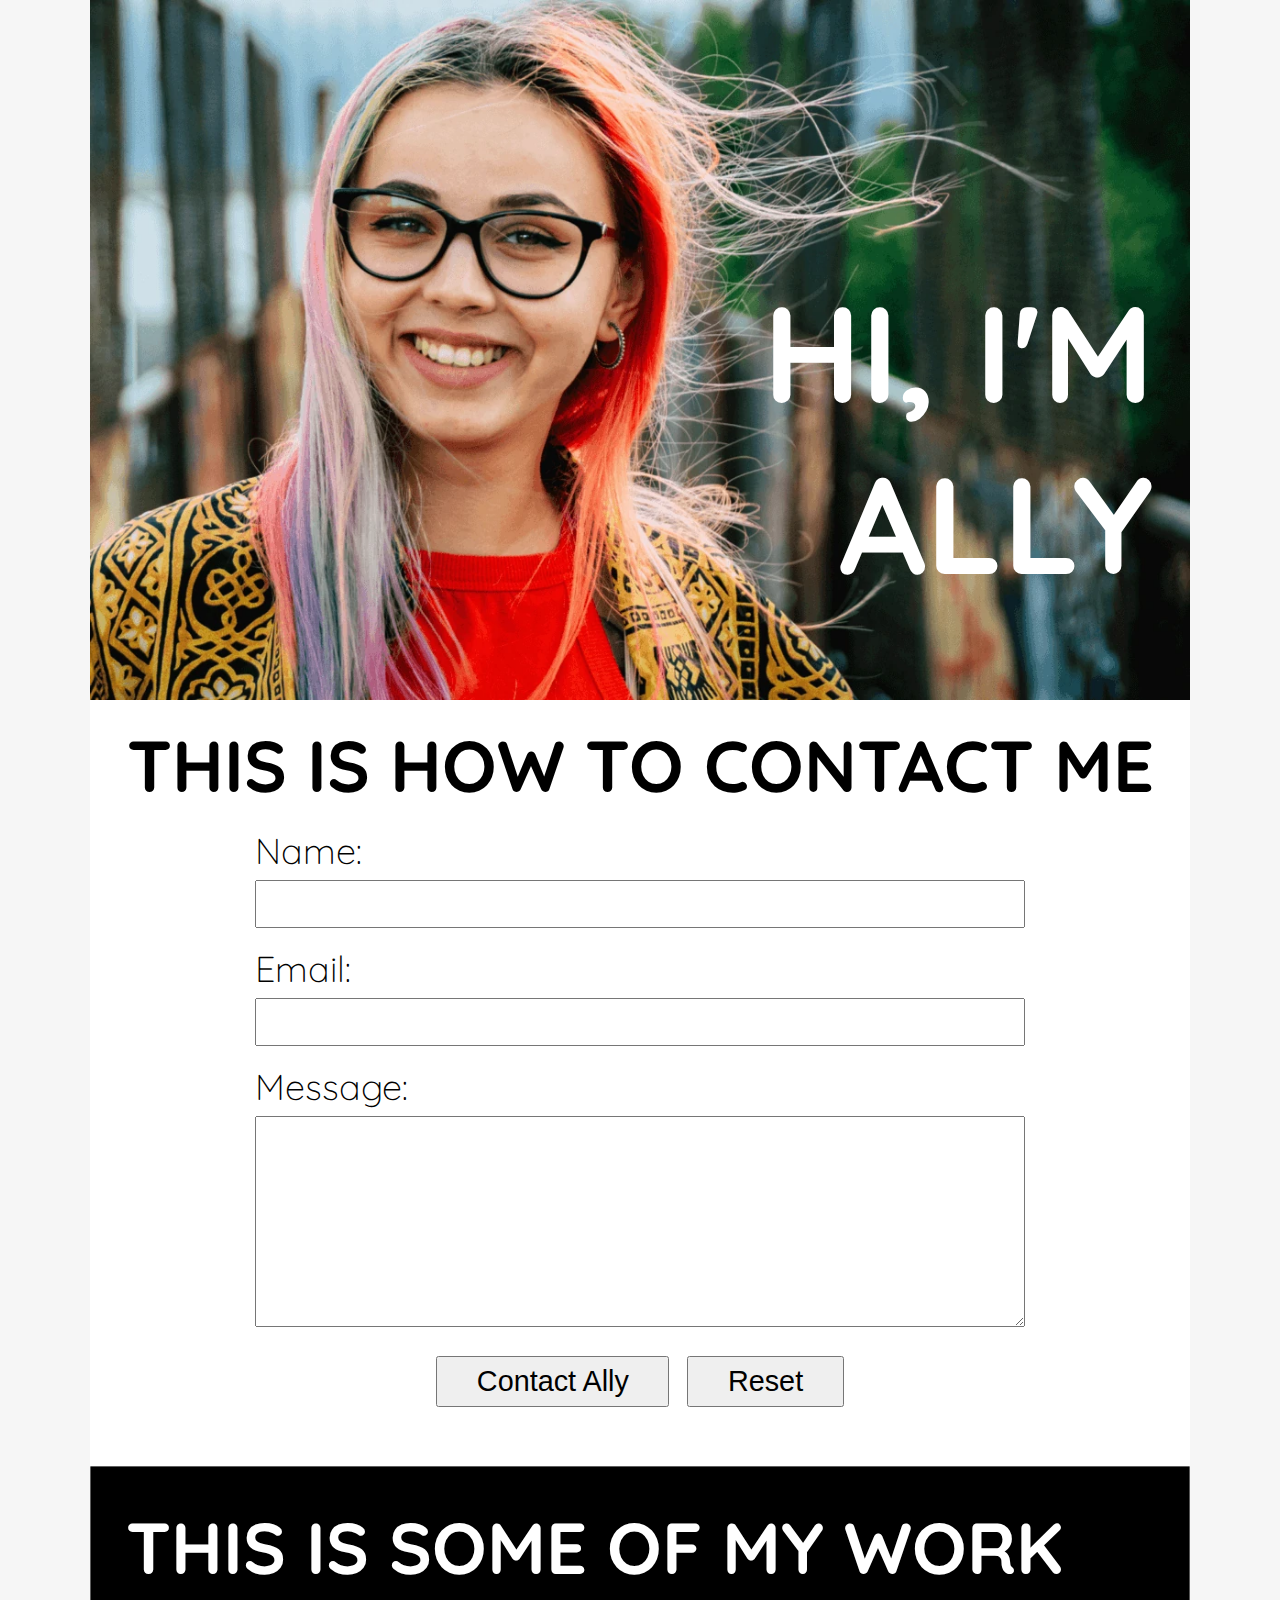
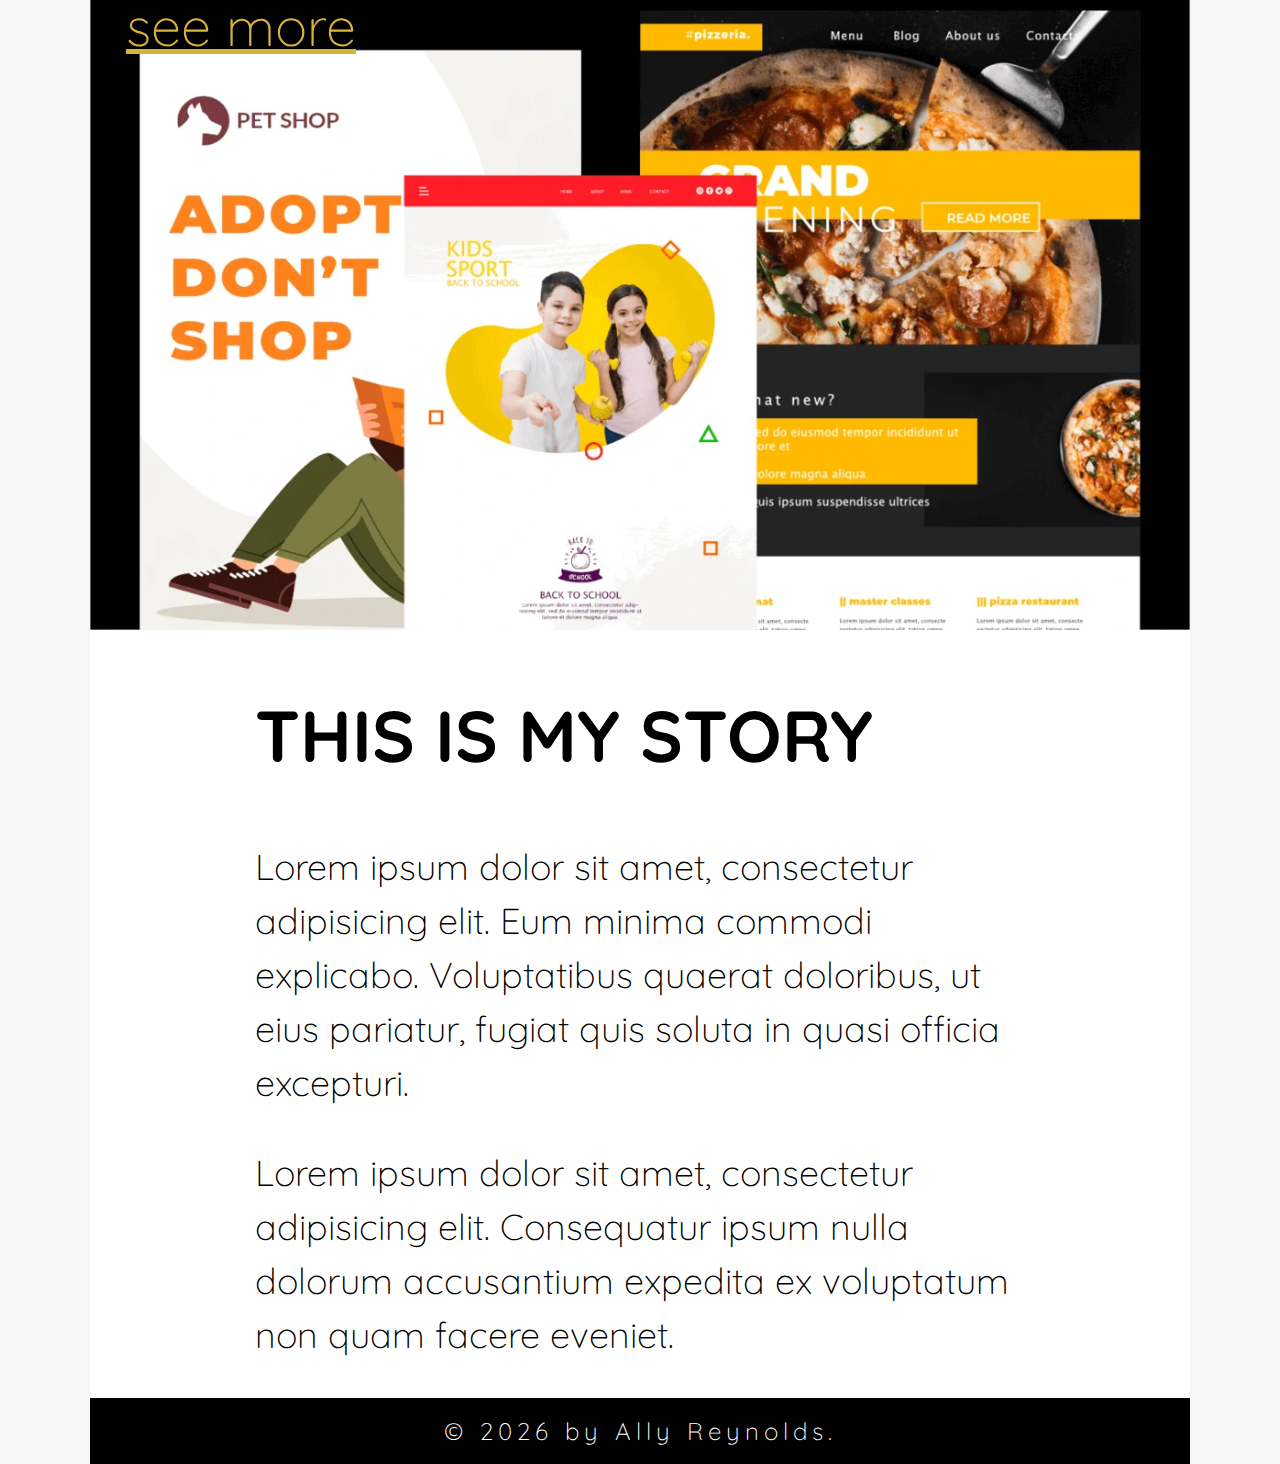
<file: index.html>
<!DOCTYPE html>
<html lang="en-us">

<head>
  <meta charset="UTF-8" />
  <meta name="viewport" content="width=device-width, initial-scale=1.0" />
  <meta name="author" content="Alejandro Hernández O'Reilly" />

  <title>Ally's Portfolio</title>
  <meta name="description" content="Home page for Aly's portfolio, including samples and contact info" />

  <meta property="og:title" content="Ally Reynolds's Portfolio" />
  <meta property="og:description" content="Home page for Aly's portfolio, including samples and contact info" />

  <meta property="og:url" content="https://alejoho.github.io/Ally-s-Portfolio/" />
  <link rel="canonical" href="https://alejoho.github.io/Ally-s-Portfolio/" />

  <meta property="og:image" content="https://alejoho.github.io/Ally-s-Portfolio/img/Ally.png" />
  <meta property="og:image:alt" content="A smilling Ally Reinolds" />
  <meta property="og:locale" content="en_US" />
  <meta property="og:type" content="website" />
  <meta property="twitter:card" content="summary_large_image" />

  <link rel="shortcut icon" href="favicon.ico" />
  <link rel="stylesheet" href="css/site.css" />
</head>

<body>
  <main>
    <div class="hero">
      <h1>Hi, I'm<br />Ally</h1>
      <img srcset="img/Ally2-600w.webp 600w,
        img/Ally2-768w.webp 768w,
        img/Ally2-992w.webp 992w,
        img/Ally2-1200w.webp 1200w" sizes="(max-width: 1100px) 100vw, 1100px" src="img/Ally2.png"
        alt="A picture of me smiling." width="1200" height="763" />
    </div>
    <div id="contact-me">
      <h2>This is how to contact me</h2>
      <form id="contact-form" action="" method="post">
        <label for="name">Name: </label>
        <input id="name" type="text" name="name" required />
        <label for="email">Email: </label>
        <input id="email" type="email" name="email" required />
        <label for="message">Message: </label>
        <textarea id="message" name="message" rows="5" required></textarea>
        <div>
          <button type="submit">Contact Ally</button>
          <button type="reset">Reset</button>
        </div>
      </form>
    </div>
    <div id="portfolio-section">
      <div>
        <h2>This is some of my work</h2>
        <a href="portfolio.html">see more</a>
      </div>
      <img srcset="img/LandingPageCollage-600w.webp 600w,
        img/LandingPageCollage-768w.webp 768w,
        img/LandingPageCollage-992w.webp 992w,
        img/LandingPageCollage-1200w.webp 1200w" sizes="(max-width: 1100px) 100vw, 1100px"
        src="img/LandingPageCollage.png"
        alt="My portfolio collage, including images of my adoption campaign, restaurant site, and kids sports site."
        width="1200" height="833" />
    </div>
    <div id="my-story">
      <h2>This is my story</h2>
      <p>
        Lorem ipsum dolor sit amet, consectetur adipisicing elit.
        Eum minima commodi explicabo. Voluptatibus quaerat
        doloribus, ut eius pariatur, fugiat quis soluta in quasi
        officia excepturi.
      </p>
      <p>
        Lorem ipsum dolor sit amet, consectetur adipisicing elit.
        Consequatur ipsum nulla dolorum accusantium expedita ex
        voluptatum non quam facere eveniet.
      </p>
    </div>
  </main>
  <footer>&copy; <span id="copyright-year">2025</span> by Ally Reynolds.</footer>
  <script src="js/app.js"></script>
  <script>app.homepage();

  </script>
</body>

</html>
</file>
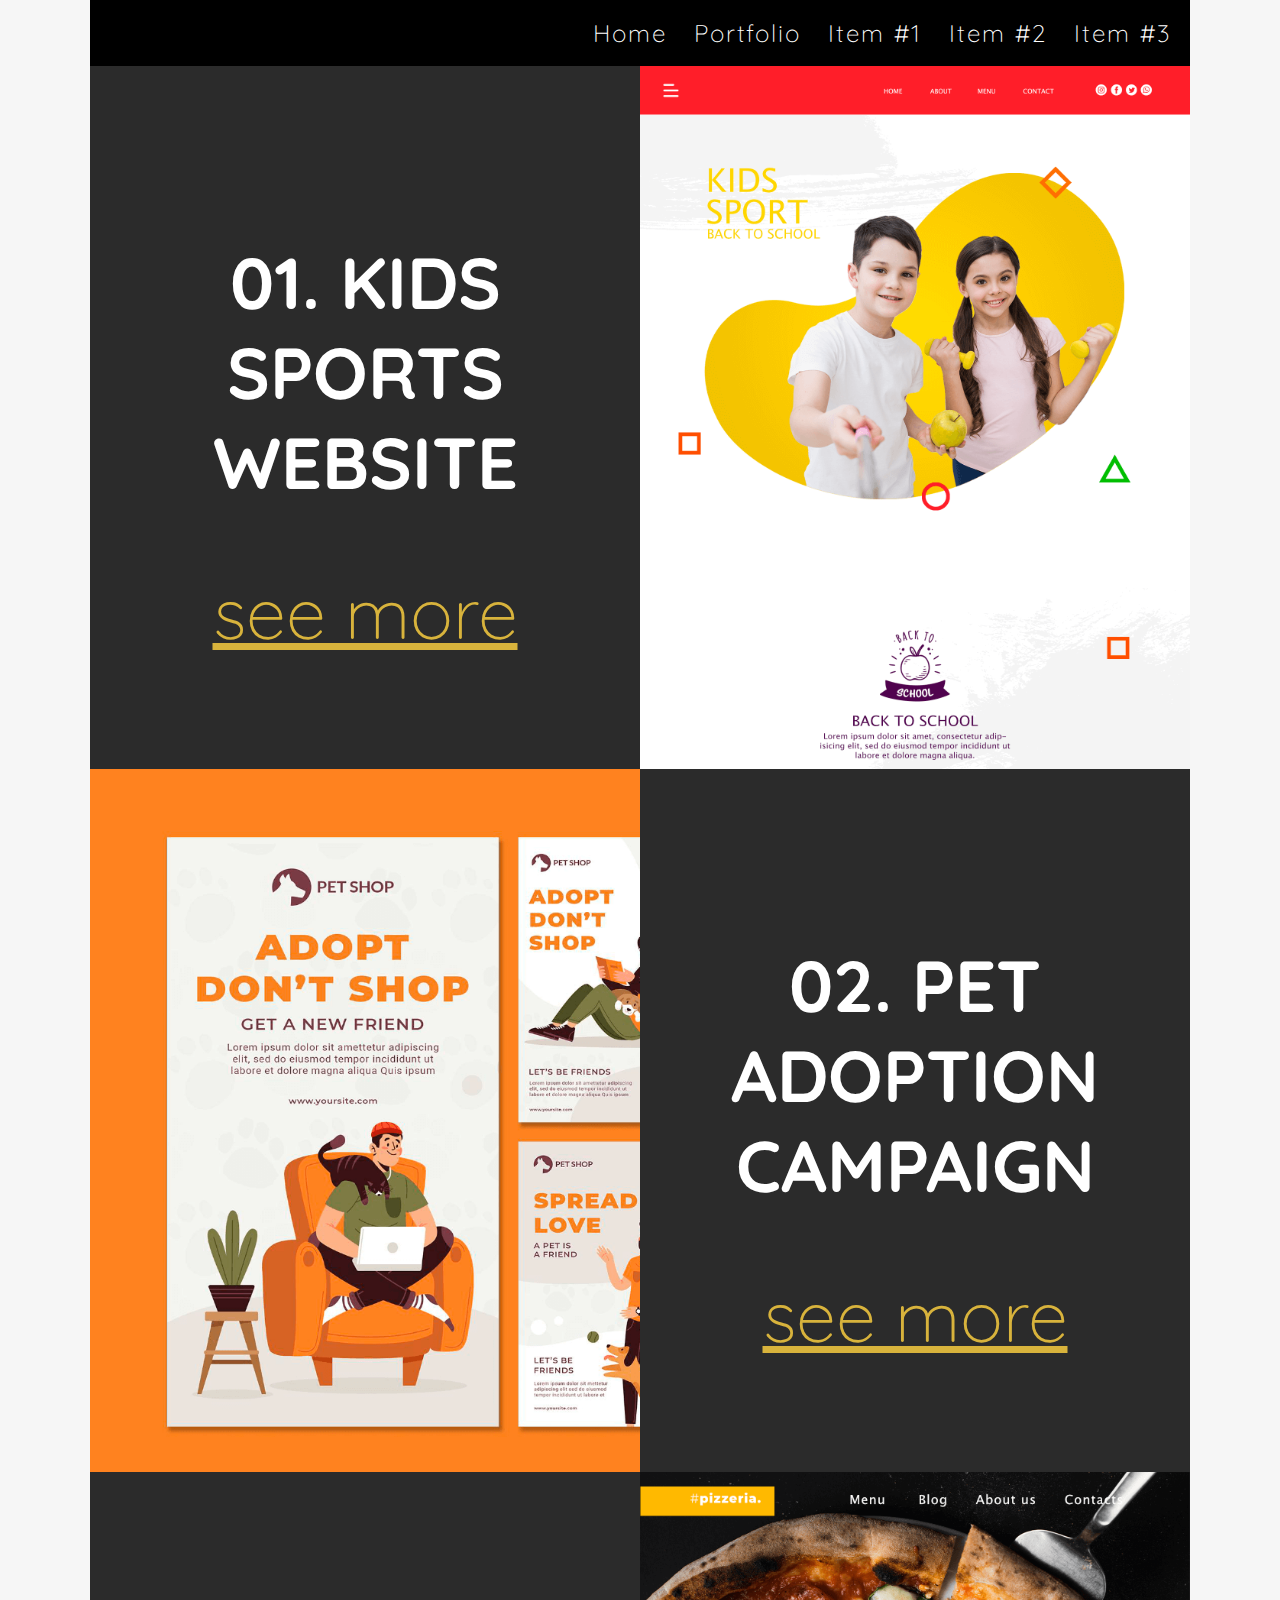
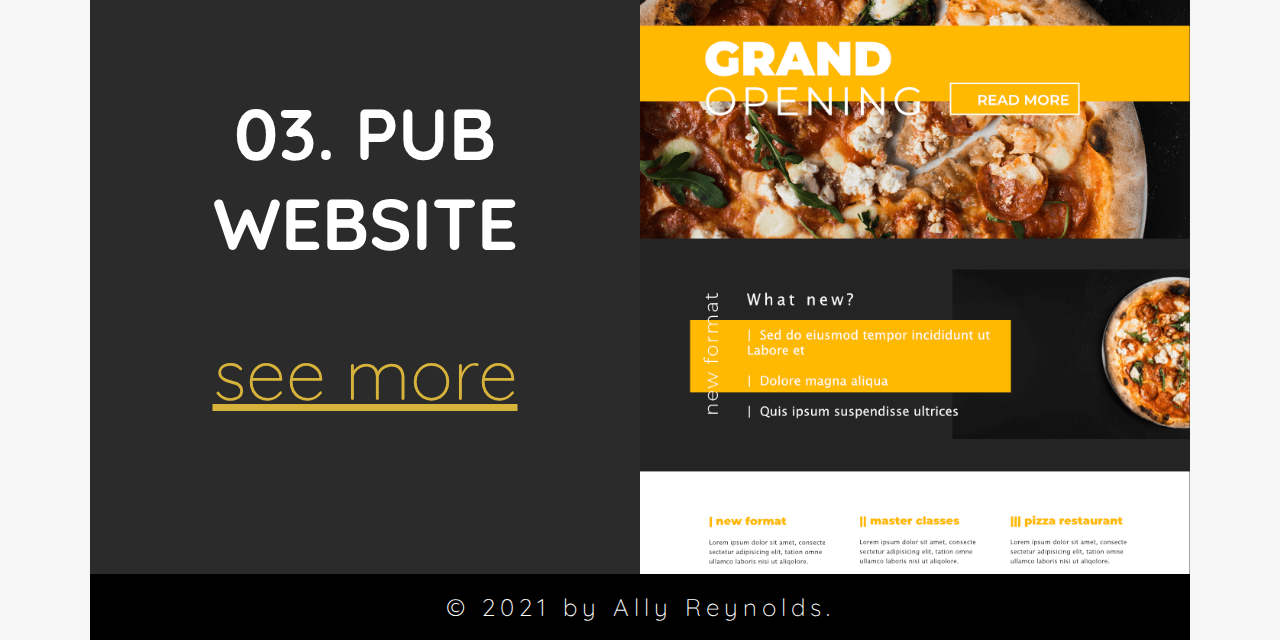
<file: portfolio.html>
<!DOCTYPE html>
<html lang="en-us">

<head>
    <meta charset="UTF-8">
    <meta name="viewport" content="width=device-width, initial-scale=1.0">
    <meta name="author" content="Alejandro Hernández O'Reilly">

    <title>Pertfolio Overview - Ally Reynolds</title>
    <meta name="description" content="The sample's page in Ally Reinolds's portfolio. Including her print and web work">

    <meta property="og:title" content="Ally Reynolds's Portfolio">
    <meta property="og:description" content="Home page for Aly's portfolio, including samples and contact info">

    <meta property="og:url" content="https://alejoho.github.io/Ally-s-Portfolio/portfolio.html">
    <link rel="canonical" href="https://alejoho.github.io/Ally-s-Portfolio/portfolio.html">

    <meta property="og:image" content="https://alejoho.github.io/Ally-s-Portfolio/img/ally.png">
    <meta property="og:image:alt" content="A smilling Ally Reinolds">
    <meta property="og:locale" content="en_US">
    <meta property="og:type" content="website">
    <meta property="twitter:card" content="summary_large_image">

    <link rel="shortcut icon" href="favicon.ico">
    <link rel="stylesheet" href="css/site.css">
</head>

<body>
    <header>
        <nav>
            <ul>
                <li><a href="index.html">Home</a></li>
                <li><a href="portfolio.html">Portfolio</a></li>
                <li><a href="workitem.html?item=1">Item #1</a></li>
                <li><a href="workitem.html?item=2">Item #2</a></li>
                <li><a href="workitem.html?item=3">Item #3</a></li>
            </ul>
        </nav>
    </header>
    <main>
        <div class="highlight">
            <div>
                <h2>01. Kids Sports Website</h2>
                <a href="workitem.html?item=1">see more</a>
            </div>
            <img src="img/KidsSportsWebsite.png"
                alt="Shows off a website for kids sports that has two kids playing on the front." />
        </div>
        <div class="highlight invert">
            <div>
                <h2>02. Pet Adoption Campaign</h2>
                <a href="workitem.html?item=2">see more</a>
            </div>
            <img src="img/PetAdoptionCampaign.png"
                alt="Shows off print pieces asking people to adopt pets instead of shopping for them." />
        </div>
        <div class="highlight">
            <div>
                <h2>03. Pub Website</h2>
                <a href="workitem.html?item=3">see more</a>
            </div>
            <img src="img/PubWebsite.png"
                alt="Shows off a website for a pub. The page has pictures of pizza and pizza-making." />
        </div>
    </main>
    <footer>&copy; 2021 by Ally Reynolds.</footer>
    <script src="js/app.js"></script>
    <script></script>
</body>

</html>
</file>
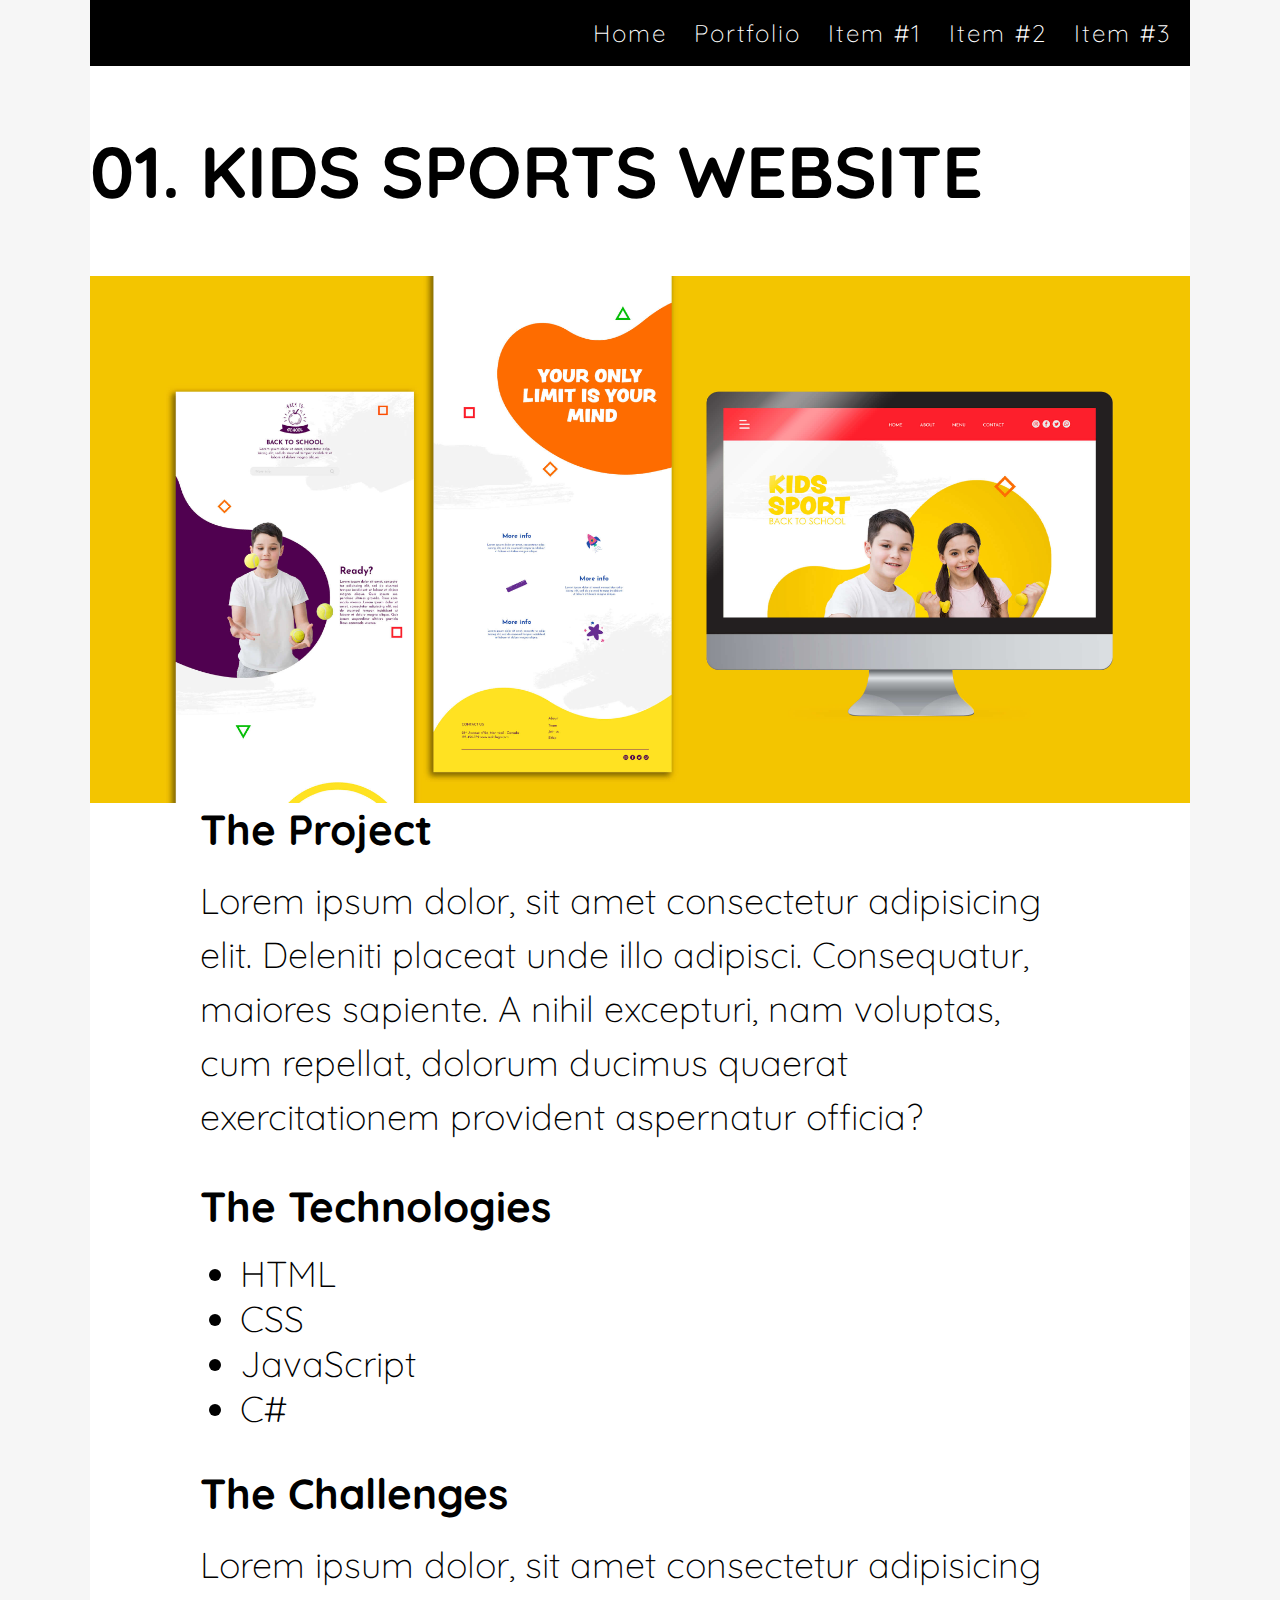
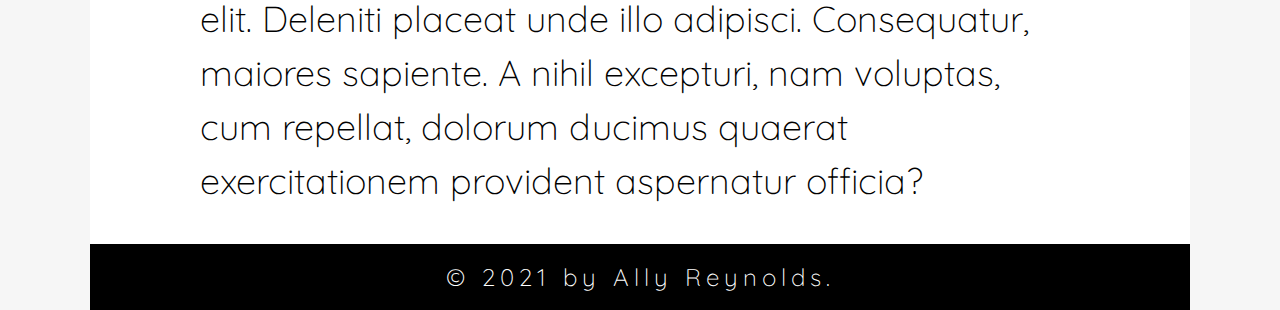
<file: workitem.html>
<!DOCTYPE html>
<html lang="en-us">

<head>
    <meta charset="UTF-8">
    <meta name="viewport" content="width=device-width, initial-scale=1.0">
    <meta name="author" content="Alejandro Hernández O'Reilly">

    <title>Pertfolio Overview - Ally Reynolds</title>
    <meta name="description" content="An individual sample of Ally Reynold's portfolio of recent work.">

    <meta property="og:title" content="Ally Reynolds's Portfolio">
    <meta property="og:description" content="Home page for Aly's portfolio, including samples and contact info">

    <meta property="og:url" content="https://alejoho.github.io/Ally-s-Portfolio/workitem.html">
    <link rel="canonical" href="https://alejoho.github.io/Ally-s-Portfolio/workitem.html">

    <meta property="og:image" content="https://alejoho.github.io/Ally-s-Portfolio/img/Ally.png">
    <meta property="og:image:alt" content="A smilling Ally Reinolds">
    <meta property="og:locale" content="en_US">
    <meta property="og:type" content="website">
    <meta property="twitter:card" content="summary_large_image">

    <link rel="shortcut icon" href="favicon.ico">
    <link rel="stylesheet" href="css/site.css">
</head>

<body>
    <header>
        <nav>
            <ul>
                <li><a href="index.html">Home</a></li>
                <li><a href="portfolio.html">Portfolio</a></li>
                <li><a href="workitem.html?item=1">Item #1</a></li>
                <li><a href="workitem.html?item=2">Item #2</a></li>
                <li><a href="workitem.html?item=3">Item #3</a></li>
            </ul>
        </nav>
    </header>
    <main>
        <h2>01. Kids sports website</h2>
        <img src="img/KidsSportsWebsiteFull.jpg" alt="" />
        <div id="project-text" class="work-item-text">
            <h3>The Project</h3>
            <p>
                Lorem ipsum dolor, sit amet consectetur adipisicing elit. Deleniti
                placeat unde illo adipisci. Consequatur, maiores sapiente. A nihil
                excepturi, nam voluptas, cum repellat, dolorum ducimus quaerat
                exercitationem provident aspernatur officia?
            </p>
        </div>
        <div id="technologies-text" class="work-item-text">
            <h3>The Technologies</h3>
            <ul>
                <li>HTML</li>
                <li>CSS</li>
                <li>JavaScript</li>
                <li>C#</li>
            </ul>
        </div>
        <div id="challenges-text" class="work-item-text">
            <h3>The Challenges</h3>
            <p>
                Lorem ipsum dolor, sit amet consectetur adipisicing elit. Deleniti
                placeat unde illo adipisci. Consequatur, maiores sapiente. A nihil
                excepturi, nam voluptas, cum repellat, dolorum ducimus quaerat
                exercitationem provident aspernatur officia?
            </p>
        </div>
    </main>
    <footer>&copy; 2021 by Ally Reynolds.</footer>
    <script src="js/app.js"></script>
    <script></script>
</body>

</html>
</file>
<file: css/site.css>
@import url('https://fonts.googleapis.com/css2?family=Quicksand:wght@300;700&display=swap');

:root {
    --link-clr: #d8b33c;
}

/* *,
*::before,
*::after {
    margin: 0;
    padding: 0;
    box-sizing: border-box;
} */

html {
    font-family: 'QuickSand', sans-serif;
    font-weight: 300;
    font-size: 2.25rem;
}

body {
    max-width: 1100px;
    margin: auto;
    background-color: rgba(0, 0, 0, .034);
}

main {
    background-color: white;
    padding-bottom: 0.1px;
    padding-top: 0.1px;
}

nav ul {
    margin: 0;
}

nav ul li {
    display: inline-block;
    padding-right: .5rem;
    list-style: none;
}

nav ul li a {
    text-decoration: none;
    color: white;
}

h1 {
    color: white;
    font-weight: 700;
    text-transform: uppercase;
    text-align: right;
    font-size: 3.8rem;
}

h2 {
    font-size: 2rem;
    text-transform: uppercase;
    font-weight: 700;
}

p {
    line-height: 1.5rem;
}

footer {
    color: white;
    background-color: black;
    text-align: center;
    letter-spacing: 5px;
    padding-top: .5rem;
    padding-bottom: .5rem;
    font-size: 0.67rem;
}

header {
    color: white;
    background-color: black;
    text-align: right;
    letter-spacing: 2px;
    padding-top: .5rem;
    padding-bottom: .5rem;
    font-size: 0.67rem;
}

img {
    width: 100%;
    height: auto;
    display: block;
}

form {
    padding: 0 15%;
    display: grid;
    grid-template-columns: auto;
}

form>div {
    display: flex;
    justify-content: center;
}

label {
    margin-top: .5rem;
    margin-bottom: .2rem;
}

input,
textarea {
    font-size: 1rem;
}

button {
    font-size: .8rem;
    padding: .2rem 5%;
    margin: .25rem;
}

.hero {
    position: relative;
}

.hero h1 {
    color: white;
    position: absolute;
    bottom: 0;
    right: 1rem;
    text-align: right;
}

#contact-me {
    margin-bottom: 50px;
    margin-top: 20px;
}

#contact-form>div {
    margin-top: 20px;
}

#contact-me h2 {
    margin: 0;
    text-align: center;
}

#portfolio-section {
    position: relative;
}

#portfolio-section>div {
    position: absolute;
    top: 1rem;
    left: 1rem;
}

#portfolio-section>div>h2 {
    color: white;
    margin: 0;
}

#portfolio-section a {
    color: var(--link-clr);
    font-size: 1.5rem;
    margin: 0;
}

#my-story {
    padding-left: 15%;
    padding-right: 15%;
}

.highlight {
    display: flex;
    align-items: center;
    text-align: center;
    background-color: rgba(0, 0, 0, 0.83);
}

.highlight h2 {
    color: white;
}


.highlight a {
    color: var(--link-clr);
    font-size: 2rem;
}

.highlight>div {
    flex-grow: 1;
}

.highlight.invert {
    /* background-color: black; */
}

.highlight.invert div {
    order: 1;
}

.highlight>img {
    max-width: 50%;
}

#work-item-img {
    margin-bottom: 1rem;
}

#work-item-header {
    text-align: center;
    margin-top: 10px;
    margin-bottom: 10px;
}

.work-item-text {
    margin: 0 10%;
}

.work-item-text h3 {
    margin-top: 0;
    margin-bottom: .5rem;
}

.work-item-text p,
.work-item-text ul {
    margin-top: 0;
}

@media screen and (max-width: 600px) {
    html {
        font-size: 1rem;
    }

    h1 {
        font-size: 3rem;
    }

    h2 {
        font-size: 1.5rem;
    }

    #portfolio-section a {
        font-size: 1rem;
    }

    .highlight a {
        font-size: 1.5rem;
    }
}

@media screen and (min-width: 601px) and (max-width: 767px) {
    html {
        font-size: 1.5rem;
    }

    h1 {
        font-size: 3rem;
    }

    h2 {
        font-size: 1.5rem;
    }

    #portfolio-section a {
        font-size: 1rem;
    }

    .highlight a {
        font-size: 1.5rem;
    }
}

@media screen and (min-width: 768px) and (max-width: 991px) {
    html {
        font-size: 2rem;
    }

    h1 {
        font-size: 3rem;
    }

    h2 {
        font-size: 1.5rem;
    }

    #portfolio-section a {
        font-size: 1rem;
    }

    .highlight a {
        font-size: 1.5rem;
    }
}

@media screen and (min-width: 992px) and (max-width: 1199px) {
    html {
        font-size: 2.5rem;
    }

    h1 {
        font-size: 3rem;
    }

    h2 {
        font-size: 1.5rem;
    }

    #portfolio-section a {
        font-size: 1rem;
    }

    .highlight a {
        font-size: 1.5rem;
    }
}

@media screen and (min-width: 1200px) {}

@media print {

    *,
    *::before,
    *::after {
        background-color: #fff !important;
        color: #000 !important;
        box-shadow: none !important;
        text-shadow: none !important;
    }

    @page {
        margin: 1in;
        size: letter portrait;
    }

    a[href]::after {
        content: " (" attr(href) ") ";
    }

    html {
        font-size: 16px;
    }

    h2 {
        font-size: 28px;
    }

    header,
    footer {
        display: none;
    }

    ul,
    ol {
        break-inside: avoid;
    }

    p {
        orphans: 3;
        widows: 3;
    }
}
</file>
